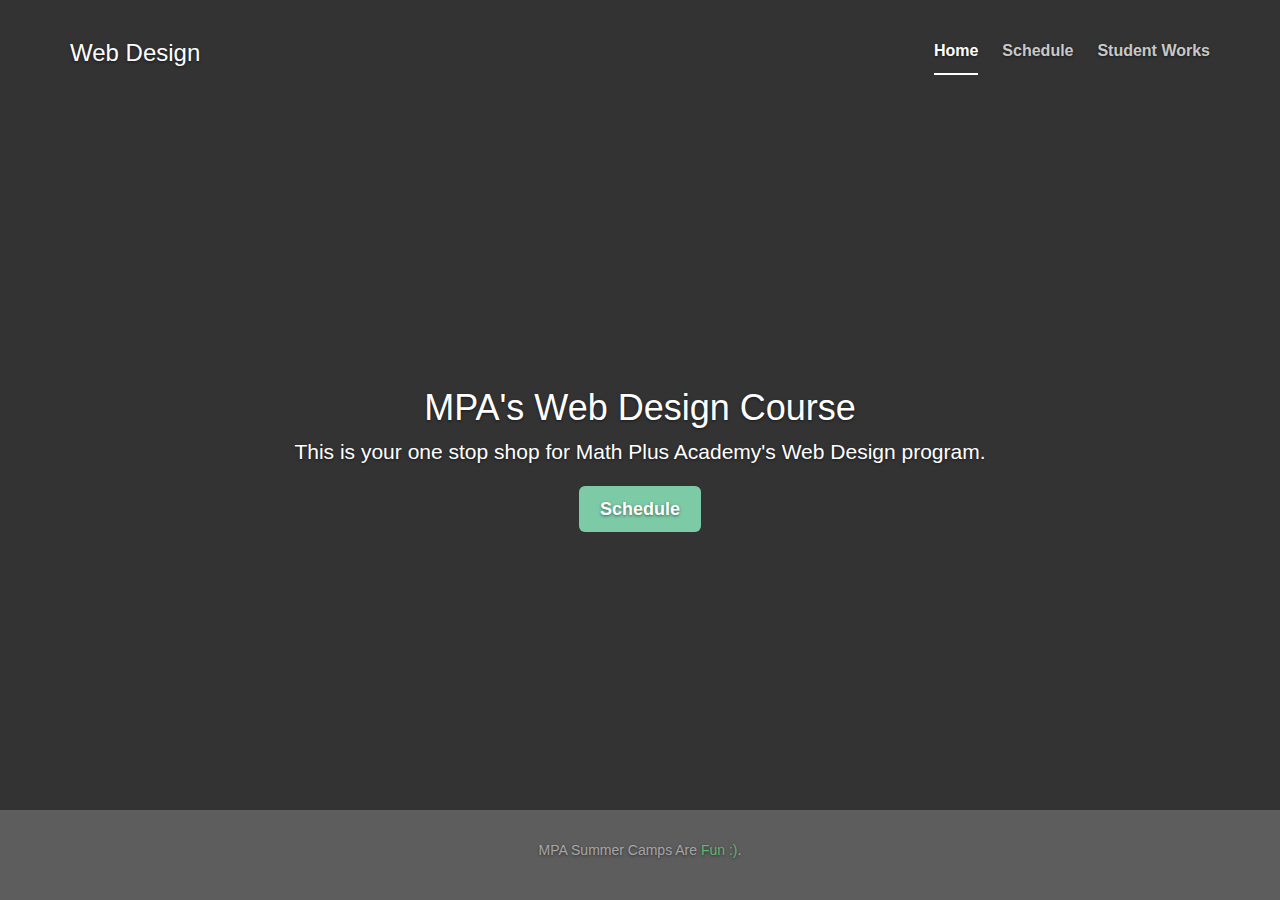
<file: index.html>
<!DOCTYPE html PUBLIC "-//W3C//DTD XHTML 1.0 Transitional//EN" "http://www.w3.org/TR/xhtml1/DTD/xhtml1-transitional.dtd">
<html xmlns="http://www.w3.org/1999/xhtml">
  <head>
    <meta http-equiv="Content-Type" content="text/html; charset=UTF-8" />
    <title>MPA's Web Design Class</title>
    <!-- Bootstrap -->
    <link href="css/bootstrap.min.css" rel="stylesheet">
    <link href="css/cover.css" rel="stylesheet">
  </head>
  <body>
    <div class="site-wrapper">
      <div class="site-wrapper-inner">
        <div class="cover-container">
          <div class="masthead">
            <div class="inner">
              <div class="container">
                <h3 class="masthead-brand">Web Design</h3>
                <nav>
                  <ul class="nav masthead-nav">
                    <li class="active"><a href="#">Home</a></li>
                    <li><a href="schedule.html">Schedule</a></li>
                    <li><a href="#">Student Works</a></li>
                  </ul>
                </nav>
              </div>
            </div>
          </div>

          <div class="inner cover">
            <h1 class="cover-heading">MPA's Web Design Course</h1>
            <p class="lead">
              This is your one stop shop for Math Plus Academy's Web Design
              program.
            </p>
            <a href="schedule.html" class="btn btn-lg btn-wavy">Schedule</a>
          </div>

          <div class="mastfoot">
            <div class="inner">
            <p>MPA Summer Camps Are <a href="http://summercamps.mathplusacademy.com">Fun :)</a>.</p>
            </div>
          </div>
        </div>
      </div>
    </div>

    <!-- jQuery (necessary for Bootstrap's JavaScript plugins) -->
    <script src="https://ajax.googleapis.com/ajax/libs/jquery/1.11.2/jquery.min.js"></script>
    <!-- Include all compiled plugins (below), or include individual files as needed -->
    <script src="js/bootstrap.min.js"></script>
  </body>
</html>
  <!-- <div class="container">
    <div class="content">
      <a href="sitemap.html"><h1>Student Directory</h1></a>
      <h1>Project Overview</h1>
      <p>This page shares links to the online tools we used in class. </p>

      <h2>Main Tools introduced:</h2>
      <p>cyberduck - files related to your website are transferred via ftp</p>
      <p>textwrangler - create html &amp; css files and create pages in a site structure. </p>
      <p>
        paletton.com - explore color options for your websites and find the hexidecimal
        equivalent of your chose colors. (ex: #990000)
      </p>
      <p>gmail.com - one email account to manage all site development info</p>
      <p>wordpress.com - best site to set up a very solid looking website/blog. </p>
      <p><strong>codeacademy.com</strong> excellent site to continue exploring coding!</p>
      <p>&nbsp;</p>

      <h1>Overview</h1>
      <p>Monday, we did research and set up the computers with some applications
        (cyberduck and text wrangler). We also confirmed email accounts so that
        each person has acess during class. I helped them start with some research on
        a subject, and collect information to share on the sites they were about to
        build.
      </p>
      <p>
        I helped them start a folder on the server that they can continue to access
        from home on the mathplus server (up to a year, I believe).
      </p>
      <p>Tuesday-Wednesday, we focused on learning the very basic way html and css work.
        We learned to create style sheets and pages using Text Wrangler, and then using cyberduck
        to transfer files
      </p>
      <p><strong><em><a href="html-css-sample/index.html">Everyone now has some variation
        of this type of basic html-css layout.</a></em></strong>
      </p>
      <p>Thursday I introduced everyone to tumblr.com and wordpress.com. They are two
        free and excellent ways to build pages online while learning how to code, but
        offer very different ways to put your content into it and organize it.
      </p>
      <p>Friday I walked everyone back through the main tools, and made sure each
        person emailed a copy of their web account setup notes. These notes will include
        user/pswd info for each element we set up. I recommend that these accounts be
        deleted if each person neglects their online information after more than one month.
      </p>
      <p>If you are in need of assistance beyond what the free tools offer, I am
        available at negotiable rates based on work at hand. Send me a message through
        gmail. Learn more about all the aspects of my creative life, go to
        <a href="http://about.me/lisa.mc"><strong>about.me/lisa.mc</strong></a>
      </p>
      <p>&nbsp;</p>
      <p>
        Very Ideal Design is passionate about helping you build the resources you need
        to maintain a healthy  image
      </p>

      <p>
        <a href="http://www.veryidealdesign.com" target="_blank">
        <img src="images/logo-vi.png" width="960" height="90" alt="vi-logo" />
        </a>
      </p>
      &nbsp;<hr>
      <h1> Reference:</h1>
      <h2>comment tags:</h2>
       <p>... to hide a snippet of code in html pages: <strong>&lt;!-- </strong>
         <em>your content</em> <strong>--&gt;</strong>
       </p>
       <p>... to hide a snippet of code in css files: <strong>/*</strong><em>your content</em>
         <strong>*/</strong>
       </p>
       <p>&nbsp;</p>
       <h3>1-column html notes from the developer</h3>
       <h5>To learn more about the techniques used in these CSS Layouts, read this
         article at Adobe's Developer Center -
         <a href="http://www.adobe.com/go/adc_css_layouts">http://www.adobe.com/go/adc_css_layouts</a>.
       </h5>
       <h5>Layout info: As a one-column layout, the <em>.content</em> is not floated.
         If you add a <em>.footer</em> within the <em>.container</em>, it will simply
         follow the <em>.content div.</em>
        </h5>
        <h5>&nbsp;</h5>
        <p>&nbsp;</p>
      </div>end .content
    </div>end .container -->
</file>
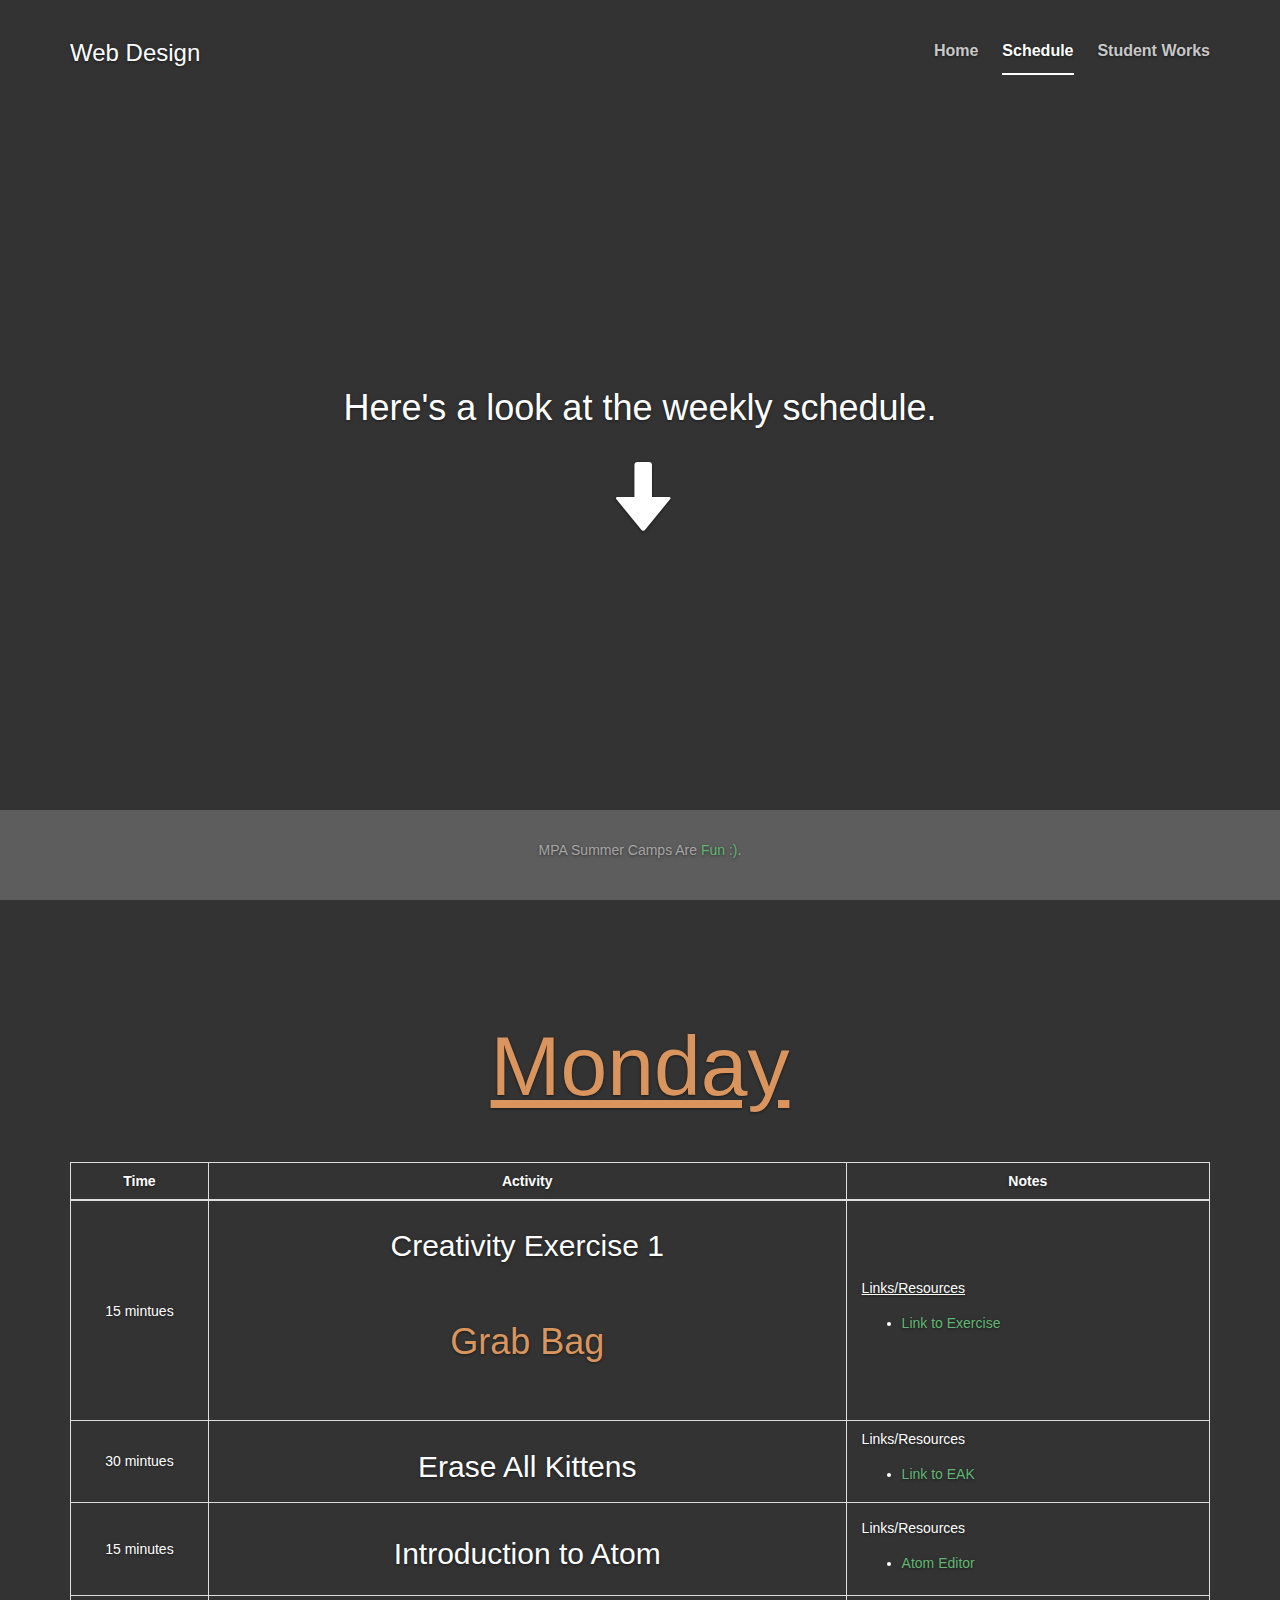
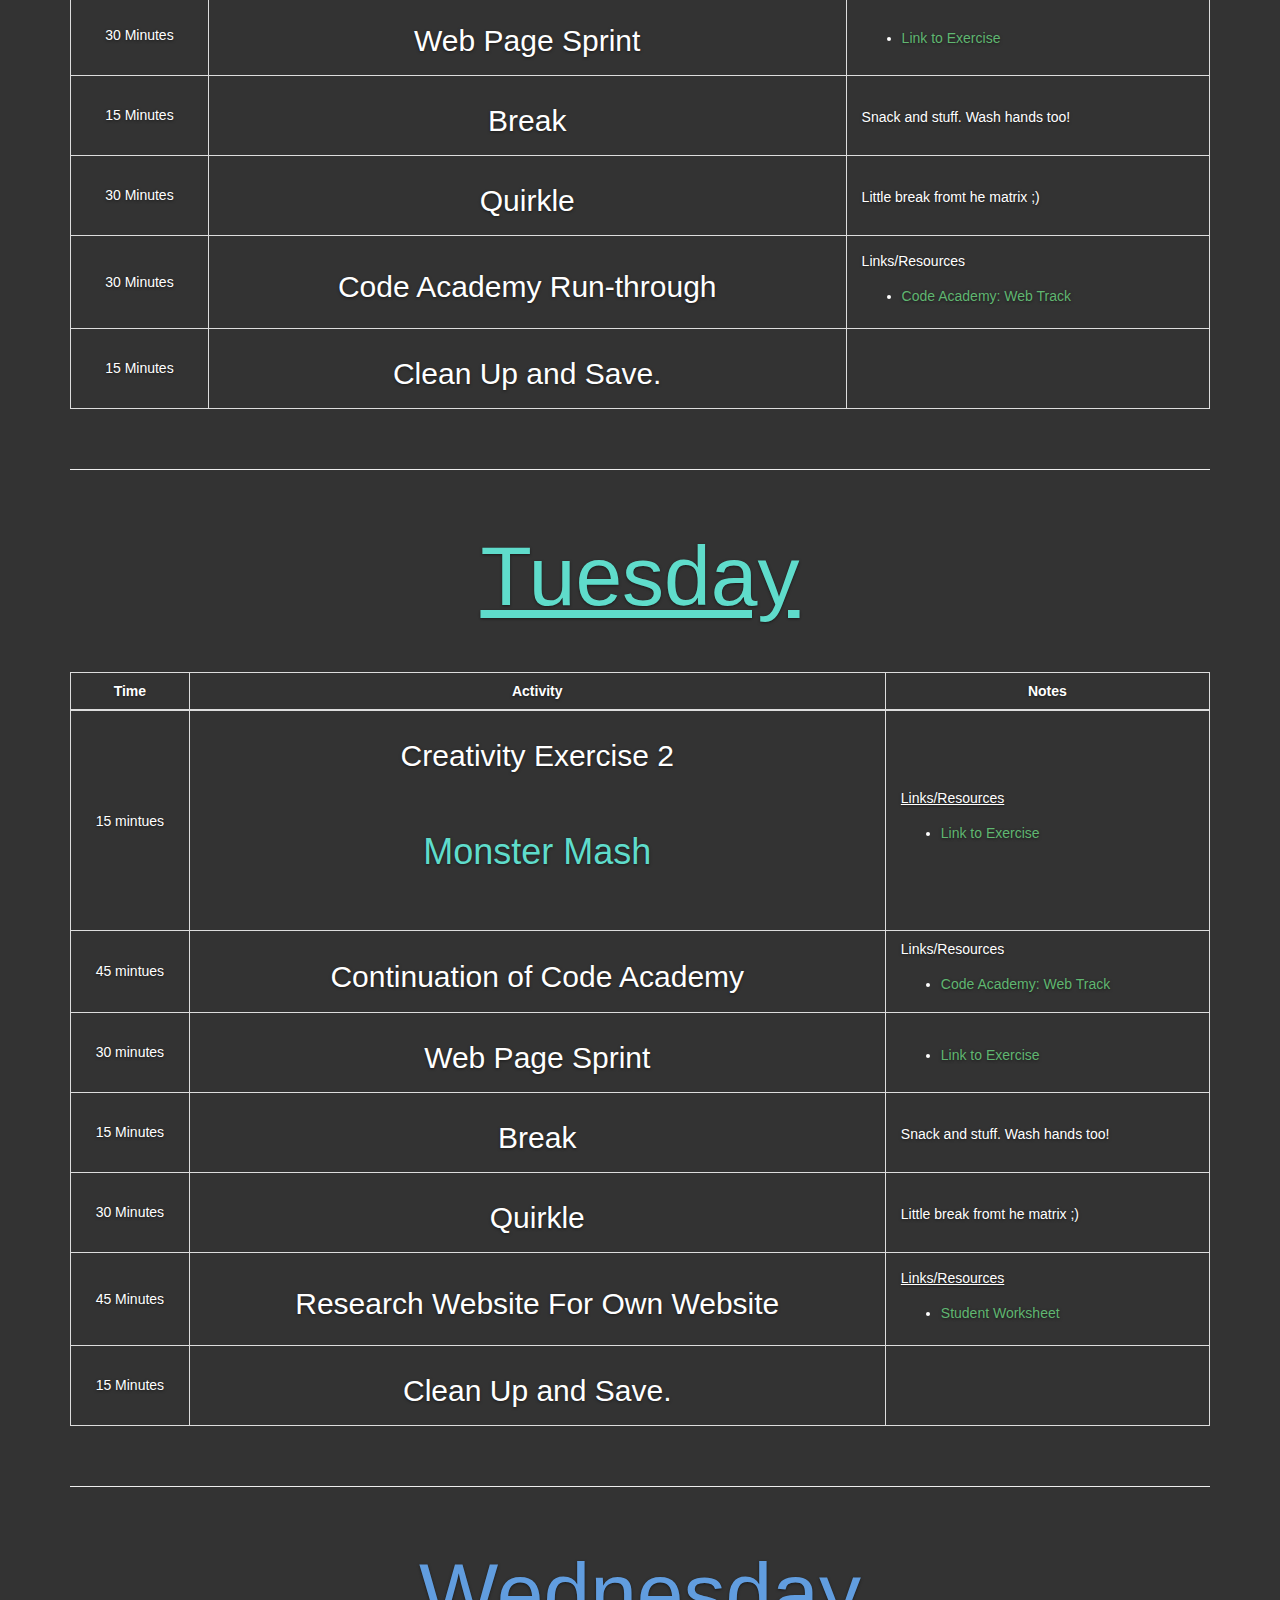
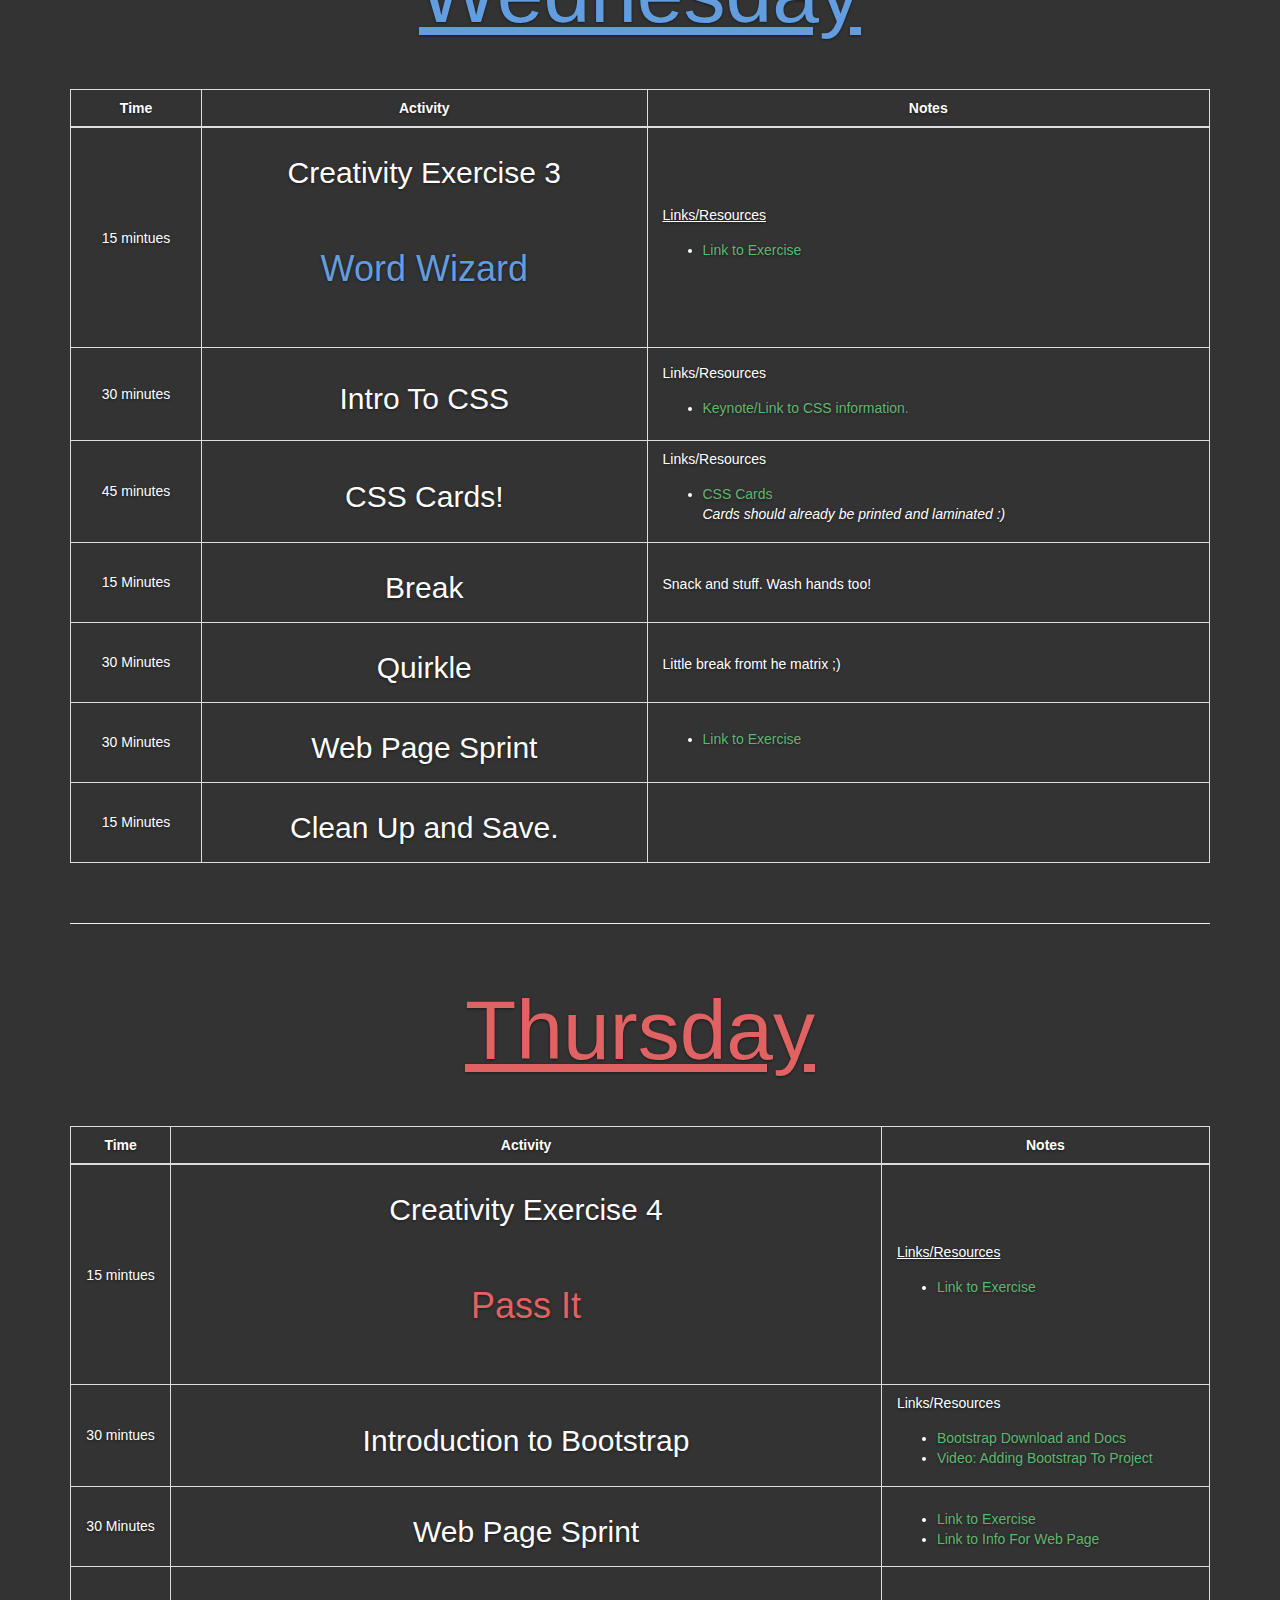
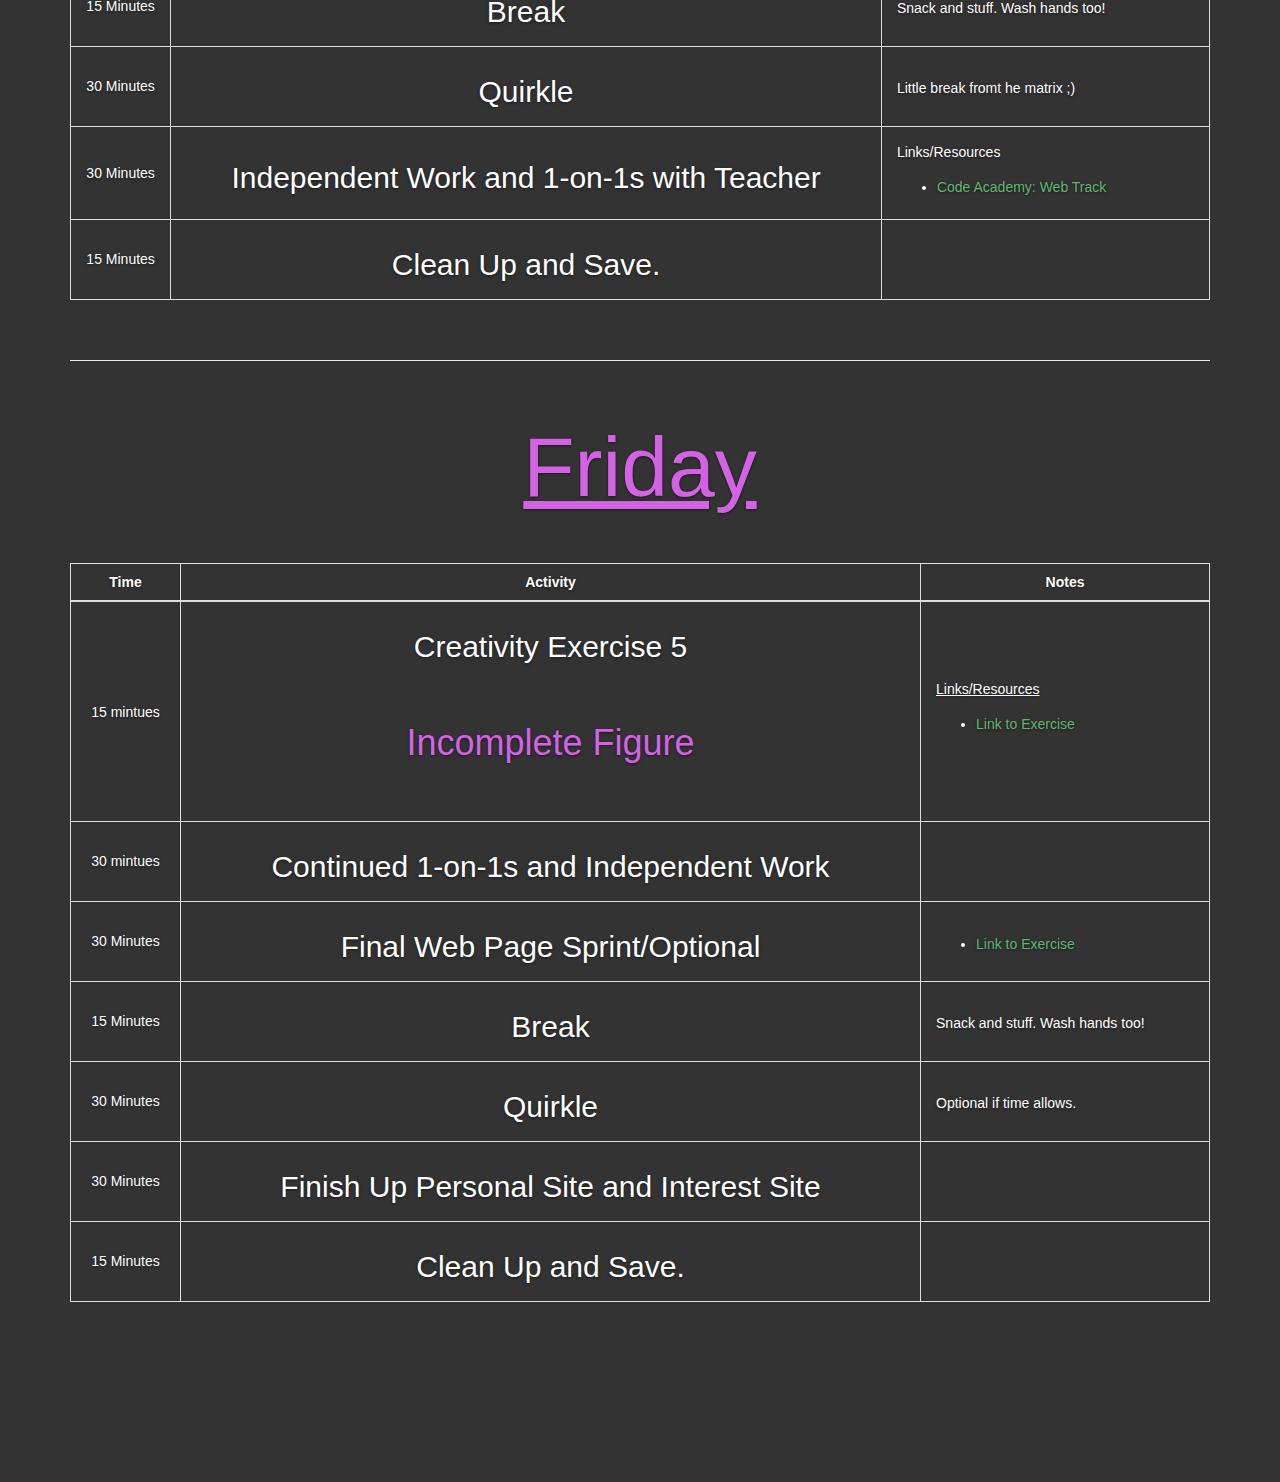
<file: schedule.html>
<!DOCTYPE html PUBLIC "-//W3C//DTD XHTML 1.0 Transitional//EN" "http://www.w3.org/TR/xhtml1/DTD/xhtml1-transitional.dtd">
<html xmlns="http://www.w3.org/1999/xhtml">
  <head>
    <meta http-equiv="Content-Type" content="text/html; charset=UTF-8" />
    <title>MPA's Web Design Class</title>
    <!-- Bootstrap -->
    <link href="css/bootstrap.min.css" rel="stylesheet">
    <link href="css/cover.css" rel="stylesheet">
  </head>
  <body>
    <div class="site-wrapper">
      <div class="site-wrapper-inner">
        <div class="cover-container">
          <div class="masthead">
            <div class="inner">
              <div class="container">
                <h3 class="masthead-brand">Web Design</h3>
                <nav>
                  <ul class="nav masthead-nav">
                    <li><a href="index.html">Home</a></li>
                    <li class="active"><a href="schedule.html">Schedule</a></li>
                    <li><a href="#">Student Works</a></li>
                  </ul>
                </nav>
              </div>
            </div>
          </div>

          <div class="inner cover">
            <h1 class="cover-heading">Here's a look at the weekly schedule.</h1>
            <i style='margin-top:25px;font-size:5em;' class='glyphicon glyphicon-arrow-down'></i>
          </div>
        </div>
      </div>
    </div>

    <div class="schedule">
      <div class="container">
        <h1 class="monday schedule-header text-center"><u>Monday</u></h1>

        <table class="schedule-table table table-bordered">
          <thead>
            <tr>
              <th style="text-align:center;">Time</th>
              <th style="text-align:center;">Activity</th>
              <th style="text-align:center;">Notes</th>
            </tr>
          </thead>
          <tbody>
            <tr>
              <td style='text-align:center;vertical-align:middle;'>15 mintues</td>
              <td style='text-align:center;vertical-align:middle;'>
                <h2>Creativity Exercise 1</h2>
                <h1 class='monday'>Grab Bag</h1>
              </td>
              <td style='padding-left:15px;vertical-align:middle;'>
                <div style='margin-bottom:15px;'><u>Links/Resources</u></div>
                <ul>
                  <li><a href="https://s3.amazonaws.com/mpawebdesign/creativity+exercises/Creativity+Exercise+1.pdf" target="_blank">Link to Exercise</a></li>
                </ul>
              </td>
            </tr>
            <tr>
              <td style='text-align:center;vertical-align:middle;'>30 mintues</td>
              <td style='text-align:center;vertical-align:middle;'><h2>Erase All Kittens</h2></td>
              <td style='padding-left:15px;vertical-align:middle;'>
                <div style='margin-bottom:15px;'<u>Links/Resources</u></div>
                <ul>
                  <li><a href="https://eraseallkittens.com" target="_blank">Link to EAK</a></li>
                </ul>
              </td>
            </tr>
            <tr>
              <td style='text-align:center;vertical-align:middle;'>15 minutes</td>
              <td style='text-align:center;vertical-align:middle;'><h2>Introduction to Atom</h2></td>
              <td style='padding:15px 0 12px 15px;vertical-align:middle;'>
                <div style='margin-bottom:15px;'<u>Links/Resources</u></div>
                <ul>
                  <li><a href="http://www.atom.io" target="_blank">Atom Editor</a></li>
                </ul>
              </td>
            </tr>
            <tr>
              <td style='text-align:center;vertical-align:middle;'>30 Minutes</td>
              <td style='text-align:center;vertical-align:middle;'><h2>Web Page Sprint</h2></td>
              <td style='padding:15px 0 0 15px;vertical-align:middle;'>
              <ul>
                <li><a href="websprints/websprint1.html" target="_blank">Link to Exercise</a></li>
              </ul>
            </td>
            </tr>
            <tr>
              <td style='text-align:center;vertical-align:middle;'>15 Minutes</td>
              <td style='text-align:center;vertical-align:middle;'><h2>Break</h2></td>
              <td style='padding:15px 0 12px 15px;vertical-align:middle;'>Snack and stuff. Wash hands too!</td>
            </tr>
            <tr>
              <td style='text-align:center;vertical-align:middle;'>30 Minutes</td>
              <td style='text-align:center;vertical-align:middle;'><h2>Quirkle</h2></td>
              <td style='padding:15px 0 12px 15px;vertical-align:middle;'>Little break fromt he matrix ;)</td>
            </tr>
            <tr>
              <td style='text-align:center;vertical-align:middle;'>30 Minutes</td>
              <td style='text-align:center;vertical-align:middle;'><h2>Code Academy Run-through</h2></td>
              <td style='padding:15px 0 12px 15px;vertical-align:middle;'>
                <div style='margin-bottom:15px;'<u>Links/Resources</u></div>
                <ul>
                  <li><a href="http://www.codecademy.com/en/tracks/web" target="_blank">Code Academy: Web Track</a></li>
                </ul>
              </td>
            </tr>
            <tr>
              <td style='text-align:center;vertical-align:middle;'>15 Minutes</td>
              <td style='text-align:center;vertical-align:middle;'><h2>Clean Up and Save.</h2></td>
              <td style='padding:15px 0 12px 15px;vertical-align:middle;'></td>
            </tr>
          </tbody>
        </table>
        <hr style='margin-top:60px;'>

        <!-- End of Monday Schedule -->

        <h1 class="tuesday schedule-header text-center"><u>Tuesday</u></h1>

        <table class="schedule-table table table-bordered">
          <thead>
            <tr>
              <th style="text-align:center;">Time</th>
              <th style="text-align:center;">Activity</th>
              <th style="text-align:center;">Notes</th>
            </tr>
          </thead>
          <tbody>
            <tr>
              <td style='text-align:center;vertical-align:middle;'>15 mintues</td>
              <td style='text-align:center;vertical-align:middle;'>
                <h2>Creativity Exercise 2</h2>
                <h1 class='tuesday'>Monster Mash</h1>
              </td>
              <td style='padding-left:15px;vertical-align:middle;'>
                <div style='margin-bottom:15px;'><u>Links/Resources</u></div>
                <ul>
                  <li><a href="https://s3.amazonaws.com/mpawebdesign/creativity+exercises/Creativity+Exercise+2.pdf" target="_blank">Link to Exercise</a></li>
                </ul>
              </td>
            </tr>
            <tr>
              <td style='text-align:center;vertical-align:middle;'>45 mintues</td>
              <td style='text-align:center;vertical-align:middle;'><h2>Continuation of Code Academy</h2></td>
              <td style='padding-left:15px;vertical-align:middle;'>
                <div style='margin-bottom:15px;'<u>Links/Resources</u></div>
                <ul>
                  <li><a href="www.codecademy.com/en/tracks/web" target="_blank">Code Academy: Web Track</a></li>
                </ul>
              </td>
            </tr>
            <tr>
              <td style='text-align:center;vertical-align:middle;'>30 minutes</td>
              <td style='text-align:center;vertical-align:middle;'><h2>Web Page Sprint</h2></td>
              <td style='padding:15px 0 0 15px;vertical-align:middle;'>
                <ul>
                  <li><a href="websprints/websprint2.html" target="_blank">Link to Exercise</a></li>
                </ul>
              </td>
            </tr>
            <tr>
              <td style='text-align:center;vertical-align:middle;'>15 Minutes</td>
              <td style='text-align:center;vertical-align:middle;'><h2>Break</h2></td>
              <td style='padding:15px 0 12px 15px;vertical-align:middle;'>Snack and stuff. Wash hands too!</td>
            </tr>
            <tr>
              <td style='text-align:center;vertical-align:middle;'>30 Minutes</td>
              <td style='text-align:center;vertical-align:middle;'><h2>Quirkle</h2></td>
              <td style='padding:15px 0 12px 15px;vertical-align:middle;'>Little break fromt he matrix ;)</td>
            </tr>
            <tr>
              <td style='text-align:center;vertical-align:middle;'>45 Minutes</td>
              <td style='text-align:center;vertical-align:middle;'><h2>Research Website For Own Website</h2></td>
              <td style='padding:15px 0 12px 15px;vertical-align:middle;'>
                <div style='margin-bottom:15px;'>
                    <u>Links/Resources</u>
                  </div>
                <ul>
                  <li><a href="#">Student Worksheet</a></li>
                </ul>
              </td>
            </tr>
            <tr>
              <td style='text-align:center;vertical-align:middle;'>15 Minutes</td>
              <td style='text-align:center;vertical-align:middle;'><h2>Clean Up and Save.</h2></td>
              <td style='padding:15px 0 12px 15px;vertical-align:middle;'></td>
            </tr>
          </tbody>
        </table>
        <hr style='margin-top:60px;'>

        <!-- End of Tuesday Schedule -->

        <h1 class="wednesday schedule-header text-center"><u>Wednesday</u></h1>

        <table class="schedule-table table table-bordered">
          <thead>
            <tr>
              <th style="text-align:center;">Time</th>
              <th style="text-align:center;">Activity</th>
              <th style="text-align:center;">Notes</th>
            </tr>
          </thead>
          <tbody>
            <tr>
              <td style='text-align:center;vertical-align:middle;'>15 mintues</td>
              <td style='text-align:center;vertical-align:middle;'>
                <h2>Creativity Exercise 3</h2>
                <h1 class='wednesday'>Word Wizard</h1>
              </td>
              <td style='padding-left:15px;vertical-align:middle;'>
                <div style='margin-bottom:15px;'><u>Links/Resources</u></div>
                <ul>
                  <li><a href="https://s3.amazonaws.com/mpawebdesign/creativity+exercises/Creativity+Exercise+3.pdf">Link to Exercise</a></li>
                </ul>
              </td>
            </tr>
            <tr>
              <td style='text-align:center;vertical-align:middle;'>30 minutes</td>
              <td style='text-align:center;vertical-align:middle;'><h2>Intro To CSS</h2></td>
              <td style='padding:15px 0 12px 15px;vertical-align:middle;'>
                <div style='margin-bottom:15px;'<u>Links/Resources</u></div>
                <ul>
                  <li><a href="#" target="_blank">Keynote/Link to CSS information.</a></li>
                </ul>
              </td>
            </tr>
            <tr>
              <td style='text-align:center;vertical-align:middle;'>45 minutes</td>
              <td style='text-align:center;vertical-align:middle;'><h2>CSS Cards!</h2></td>
              <td style='padding-left:15px;vertical-align:middle;'>
                <div style='margin-bottom:15px;'<u>Links/Resources</u></div>
                <ul>
                  <li>
                    <a href="https://mousemeredith.makes.org/thimble/MTQwOTAyNDAwMA==/css-story-card-game-activity" target="_blank">CSS Cards</a> <br>
                    <em>Cards should already be printed and laminated :)</em>
                  </li>
                </ul>
              </td>
            </tr>
            <tr>
              <td style='text-align:center;vertical-align:middle;'>15 Minutes</td>
              <td style='text-align:center;vertical-align:middle;'><h2>Break</h2></td>
              <td style='padding:15px 0 12px 15px;vertical-align:middle;'>Snack and stuff. Wash hands too!</td>
            </tr>
            <tr>
              <td style='text-align:center;vertical-align:middle;'>30 Minutes</td>
              <td style='text-align:center;vertical-align:middle;'><h2>Quirkle</h2></td>
              <td style='padding:15px 0 12px 15px;vertical-align:middle;'>Little break fromt he matrix ;)</td>
            </tr>
            <tr>
              <td style='text-align:center;vertical-align:middle;'>30 Minutes</td>
              <td style='text-align:center;vertical-align:middle;'><h2>Web Page Sprint</h2></td>
              <td style='padding:15px 0 12px 15px;vertical-align:middle;'>
                <ul>
                  <li><a href="websprints/websprint3.html" target="_blank">Link to Exercise</a></li>
                </ul>
              </td>
            </tr>
            <tr>
              <td style='text-align:center;vertical-align:middle;'>15 Minutes</td>
              <td style='text-align:center;vertical-align:middle;'><h2>Clean Up and Save.</h2></td>
              <td style='padding:15px 0 12px 15px;vertical-align:middle;'></td>
            </tr>
          </tbody>
        </table>
        <hr style='margin-top:60px;'>

        <!-- End of Wednesday Schedule -->

        <h1 class="thursday schedule-header text-center"><u>Thursday</u></h1>

        <table class="schedule-table table table-bordered">
          <thead>
            <tr>
              <th style="text-align:center;">Time</th>
              <th style="text-align:center;">Activity</th>
              <th style="text-align:center;">Notes</th>
            </tr>
          </thead>
          <tbody>
            <tr>
              <td style='text-align:center;vertical-align:middle;'>15 mintues</td>
              <td style='text-align:center;vertical-align:middle;'>
                <h2>Creativity Exercise 4</h2>
                <h1 class='thursday'>Pass It</h1>
              </td>
              <td style='padding-left:15px;vertical-align:middle;'>
                <div style='margin-bottom:15px;'><u>Links/Resources</u></div>
                <ul>
                  <li><a href="https://s3.amazonaws.com/mpawebdesign/creativity+exercises/Creativity+Exercise+4.pdf" target="_blank">Link to Exercise</a></li>
                </ul>
              </td>
            </tr>
            <tr>
              <td style='text-align:center;vertical-align:middle;'>30 mintues</td>
              <td style='text-align:center;vertical-align:middle;'>
                <h2>Introduction to Bootstrap</h2>
              </td>
              <td style='padding-left:15px;vertical-align:middle;'>
                <div style='margin-bottom:15px;'<u>Links/Resources</u></div>
                <ul>
                  <li><a href="http://www.getbootstrap.com" target="_blank">Bootstrap Download and Docs</a></li>
                  <li>
                    <a href="https://s3.amazonaws.com/mpawebdesign/videos/bootstrap_instructions.mov" target="_blank">
                      Video: Adding Bootstrap To Project
                    </a>
                  </li>
                </ul>
              </td>
            </tr>
            <tr>
              <td style='text-align:center;vertical-align:middle;'>30 Minutes</td>
              <td style='text-align:center;vertical-align:middle;'><h2>Web Page Sprint</h2></td>
              <td style='padding:15px 0 0 15px;vertical-align:middle;'>
                <ul>
                  <li><a href="websprints/websprint4.html" target="_blank">Link to Exercise</a></li>
                  <li><a href="http://nssdc.gsfc.nasa.gov/planetary/factsheet/" target="_blank">Link to Info For Web Page</a></li>
                </ul>
              </td>
            </tr>
            <tr>
              <td style='text-align:center;vertical-align:middle;'>15 Minutes</td>
              <td style='text-align:center;vertical-align:middle;'><h2>Break</h2></td>
              <td style='padding:15px 0 12px 15px;vertical-align:middle;'>Snack and stuff. Wash hands too!</td>
            </tr>
            <tr>
              <td style='text-align:center;vertical-align:middle;'>30 Minutes</td>
              <td style='text-align:center;vertical-align:middle;'><h2>Quirkle</h2></td>
              <td style='padding:15px 0 12px 15px;vertical-align:middle;'>Little break fromt he matrix ;)</td>
            </tr>
            <tr>
              <td style='text-align:center;vertical-align:middle;'>30 Minutes</td>
              <td style='text-align:center;vertical-align:middle;'><h2>Independent Work and 1-on-1s with Teacher</h2></td>
              <td style='padding:15px 0 12px 15px;vertical-align:middle;'>
                <div style='margin-bottom:15px;'<u>Links/Resources</u></div>
                <ul>
                  <li><a href="http://www.codecademy.com/en/tracks/web" target="_blank">Code Academy: Web Track</a></li>
                </ul>
              </td>
            </tr>
            <tr>
              <td style='text-align:center;vertical-align:middle;'>15 Minutes</td>
              <td style='text-align:center;vertical-align:middle;'><h2>Clean Up and Save.</h2></td>
              <td style='padding:15px 0 12px 15px;vertical-align:middle;'></td>
            </tr>
          </tbody>
        </table>
        <hr style='margin-top:60px;'>
        <!-- End of Thrusday Schedule -->

        <h1 class="friday schedule-header text-center"><u>Friday</u></h1>

        <table class="schedule-table table table-bordered">
          <thead>
            <tr>
              <th style="text-align:center;">Time</th>
              <th style="text-align:center;">Activity</th>
              <th style="text-align:center;">Notes</th>
            </tr>
          </thead>
          <tbody>
            <tr>
              <td style='text-align:center;vertical-align:middle;'>15 mintues</td>
              <td style='text-align:center;vertical-align:middle;'>
                <h2>Creativity Exercise 5</h2>
                <h1 class='friday'>Incomplete Figure</h1>
              </td>
              <td style='padding-left:15px;vertical-align:middle;'>
                <div style='margin-bottom:15px;'><u>Links/Resources</u></div>
                <ul>
                  <li><a href="https://s3.amazonaws.com/mpawebdesign/creativity+exercises/Creativity+Exercise+5.pdf" target="_blank">Link to Exercise</a></li>
                </ul>
              </td>
            </tr>
            <tr>
              <td style='text-align:center;vertical-align:middle;'>30 mintues</td>
              <td style='text-align:center;vertical-align:middle;'><h2>Continued 1-on-1s and Independent Work</h2></td>
              <td style='padding-left:15px;vertical-align:middle;'></td>
            </tr>
            <tr>
              <td style='text-align:center;vertical-align:middle;'>30 Minutes</td>
              <td style='text-align:center;vertical-align:middle;'><h2>Final Web Page Sprint/Optional</h2></td>
              <td style='padding:15px 0 0 15px;vertical-align:middle;'>
                <ul>
                  <li><a href="websprints/websprint5.html" target="_blank">Link to Exercise</a></li>
                </ul>
              </td>
            </tr>
            <tr>
              <td style='text-align:center;vertical-align:middle;'>15 Minutes</td>
              <td style='text-align:center;vertical-align:middle;'><h2>Break</h2></td>
              <td style='padding:15px 0 12px 15px;vertical-align:middle;'>Snack and stuff. Wash hands too!</td>
            </tr>
            <tr>
              <td style='text-align:center;vertical-align:middle;'>30 Minutes</td>
              <td style='text-align:center;vertical-align:middle;'><h2>Quirkle</h2></td>
              <td style='padding:15px 0 12px 15px;vertical-align:middle;'>Optional if time allows.</td>
            </tr>
            <tr>
              <td style='text-align:center;vertical-align:middle;'>30 Minutes</td>
              <td style='text-align:center;vertical-align:middle;'><h2>Finish Up Personal Site and Interest Site</h2></td>
              <td style='padding:15px 0 12px 15px;vertical-align:middle;'>
            </tr>
            <tr>
              <td style='text-align:center;vertical-align:middle;'>15 Minutes</td>
              <td style='text-align:center;vertical-align:middle;'><h2>Clean Up and Save.</h2></td>
              <td style='padding:15px 0 12px 15px;vertical-align:middle;'></td>
            </tr>
          </tbody>
        </table>

        <!-- End of Friday Schedule -->

      </div>
    </div>

    <div class="mastfoot">
      <div class="inner">
        <p>MPA Summer Camps Are <a href="http://summercamps.mathplusacademy.com">Fun :)</a>.</p>
      </div>
    </div>

    <!-- jQuery (necessary for Bootstrap's JavaScript plugins) -->
    <script src="https://ajax.googleapis.com/ajax/libs/jquery/1.11.2/jquery.min.js"></script>
    <!-- Include all compiled plugins (below), or include individual files as needed -->
    <script src="js/bootstrap.min.js"></script>
  </body>
</html>
</file>
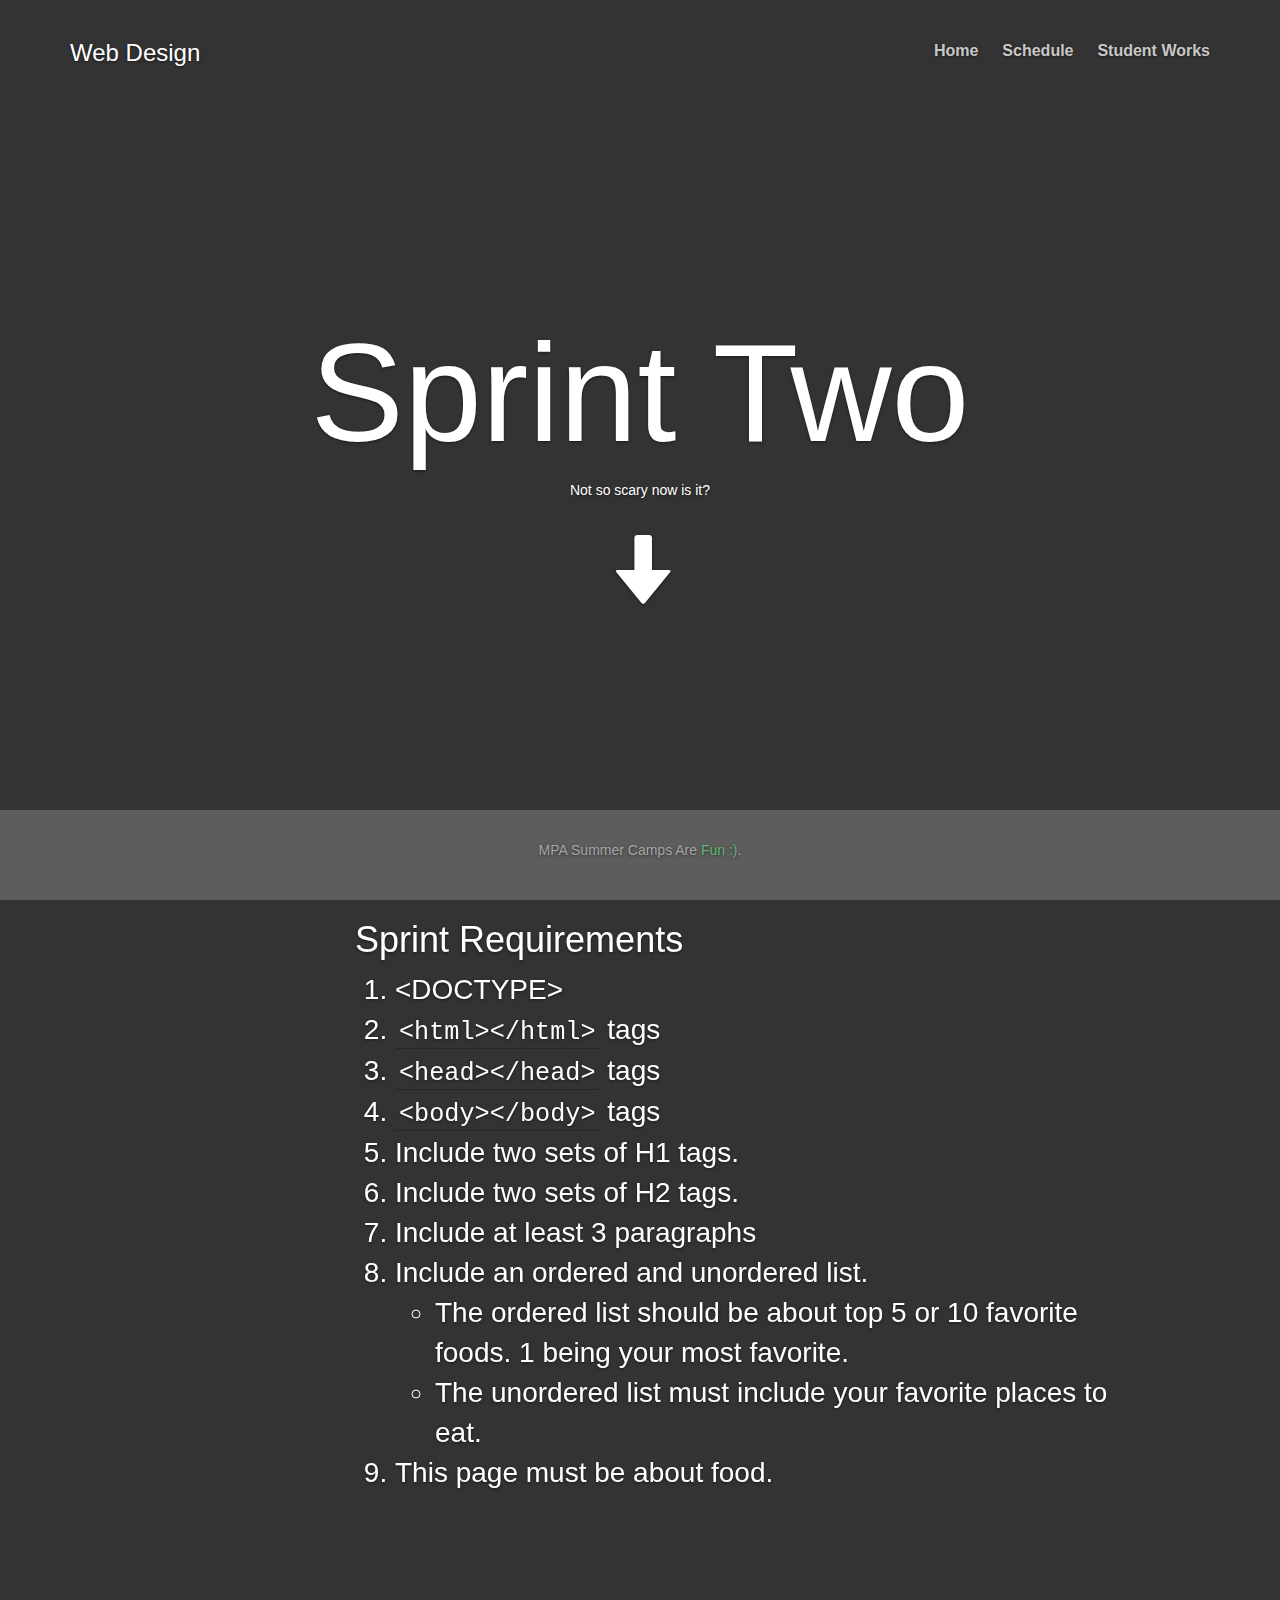
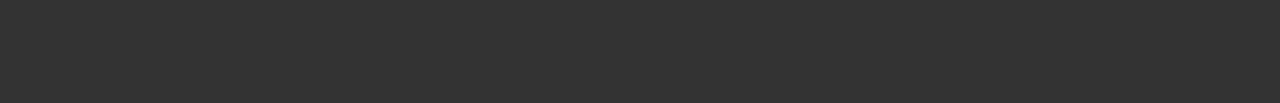
<file: websprints/websprint2.html>
<!DOCTYPE html PUBLIC "-//W3C//DTD XHTML 1.0 Transitional//EN" "http://www.w3.org/TR/xhtml1/DTD/xhtml1-transitional.dtd">
<html xmlns="http://www.w3.org/1999/xhtml">
  <head>
    <meta http-equiv="Content-Type" content="text/html; charset=UTF-8" />
    <title>MPA's Web Design Class</title>
    <!-- Bootstrap -->
    <link href="../css/bootstrap.min.css" rel="stylesheet">
    <link href="../css/cover.css" rel="stylesheet">
  </head>
  <body>
    <div class="site-wrapper">
      <div class="site-wrapper-inner">
        <div class="cover-container">
          <div class="masthead">
            <div class="inner">
              <div class="container">
                <h3 class="masthead-brand">Web Design</h3>
                <nav>
                  <ul class="nav masthead-nav">
                    <li><a href="../index.html">Home</a></li>
                    <li><a href="../schedule.html">Schedule</a></li>
                    <li><a href="#">Student Works</a></li>
                  </ul>
                </nav>
              </div>
            </div>
          </div>

          <div class="inner cover">
            <h1 class='text-center sprint-header'>Sprint Two</h1>
            <p>Not so scary now is it?</p>
            <i style='margin-top:25px;font-size:5em;' class='glyphicon glyphicon-arrow-down'></i>
          </div>
        </div>
      </div>
    </div>

    <div class='container' style='padding:0 0 200px 0;'>
      <div class='row'>
        <div class='sprint-requirements col-lg-8 col-md-8 col-sm-8 col-xs-8 col-lg-offset-3 col-md-offset-3 col-sm-offset-2 col-xs-offset-2'>
          <h1>Sprint Requirements</h1>
          <ol>
            <li>&lt;DOCTYPE&gt;</li>
            <li><kbd>&lt;html&gt;&lt;/html&gt;</kbd> tags</li>
            <li><kbd>&lt;head&gt;&lt;/head&gt;</kbd> tags</li>
            <li><kbd>&lt;body&gt;&lt;/body&gt;</kbd> tags</li>
            <li>Include two sets of H1 tags.</li>
            <li>Include two sets of H2 tags.</li>
            <li>Include at least 3 paragraphs</li>
            <li>
              Include an ordered and unordered list.
              <ul>
                <li>The ordered list should be about top 5 or 10 favorite foods. 1 being your most favorite.</li>
                <li>The unordered list must include your favorite places to eat.</li>
              </ul>
            </li>
            <li>This page must be about food.</li>
          </ol>
        </div>
      </div>
    </div>

    <div class="mastfoot">
      <div class="inner">
        <p>MPA Summer Camps Are <a href="http://summercamps.mathplusacademy.com">Fun :)</a>.</p>
      </div>
    </div>

    <!-- jQuery (necessary for Bootstrap's JavaScript plugins) -->
    <script src="https://ajax.googleapis.com/ajax/libs/jquery/1.11.2/jquery.min.js"></script>
    <!-- Include all compiled plugins (below), or include individual files as needed -->
    <script src="../js/bootstrap.min.js"></script>
  </body>
</html>
</file>
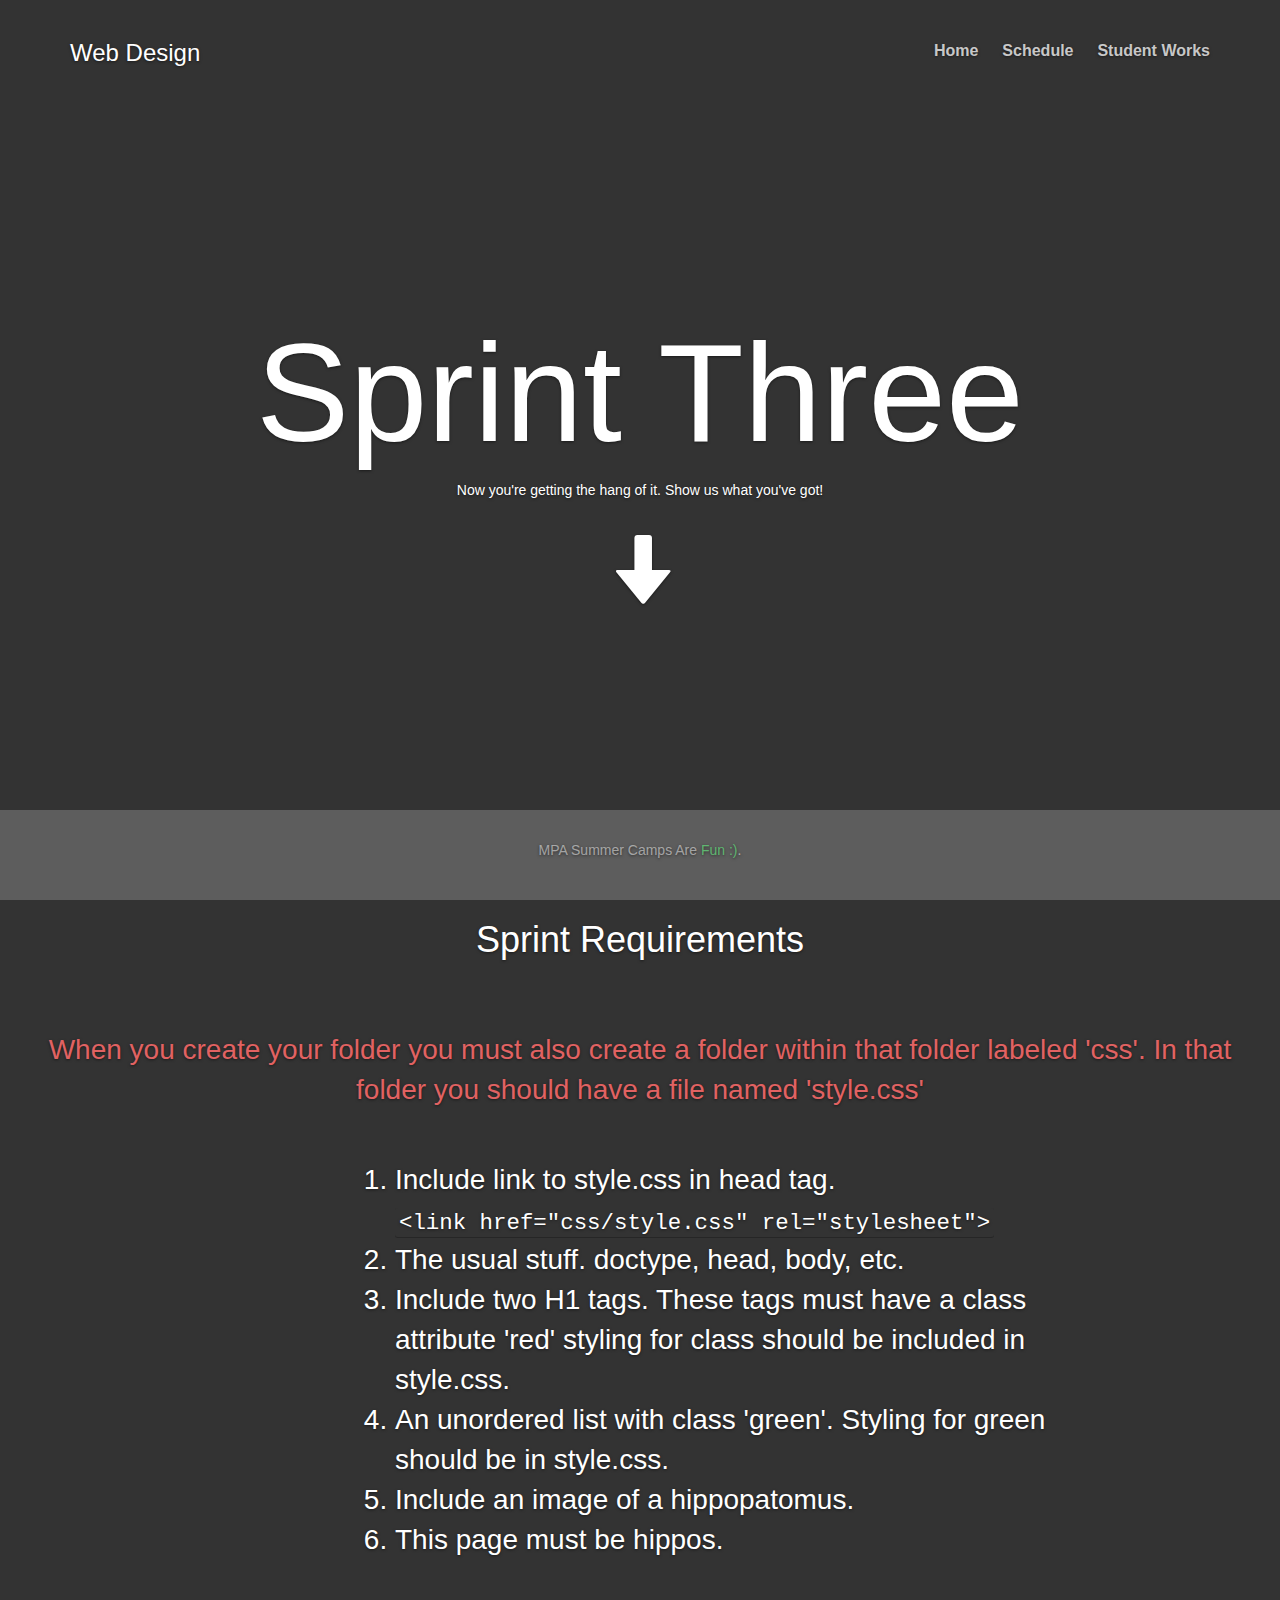
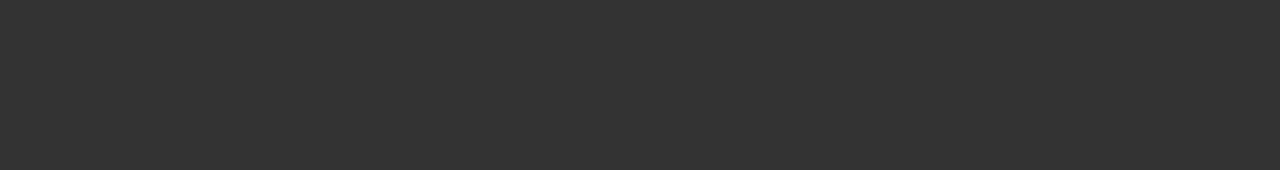
<file: websprints/websprint3.html>
<!DOCTYPE html PUBLIC "-//W3C//DTD XHTML 1.0 Transitional//EN" "http://www.w3.org/TR/xhtml1/DTD/xhtml1-transitional.dtd">
<html xmlns="http://www.w3.org/1999/xhtml">
  <head>
    <meta http-equiv="Content-Type" content="text/html; charset=UTF-8" />
    <title>MPA's Web Design Class</title>
    <!-- Bootstrap -->
    <link href="../css/bootstrap.min.css" rel="stylesheet">
    <link href="../css/cover.css" rel="stylesheet">
  </head>
  <body>
    <div class="site-wrapper">
      <div class="site-wrapper-inner">
        <div class="cover-container">
          <div class="masthead">
            <div class="inner">
              <div class="container">
                <h3 class="masthead-brand">Web Design</h3>
                <nav>
                  <ul class="nav masthead-nav">
                    <li><a href="../index.html">Home</a></li>
                    <li><a href="../schedule.html">Schedule</a></li>
                    <li><a href="#">Student Works</a></li>
                  </ul>
                </nav>
              </div>
            </div>
          </div>

          <div class="inner cover">
            <h1 class='text-center sprint-header'>Sprint Three</h1>
            <p>Now you're getting the hang of it. Show us what you've got!</p>
            <i style='margin-top:25px;font-size:5em;' class='glyphicon glyphicon-arrow-down'></i>
          </div>
        </div>
      </div>
    </div>

    <div class='container sprint-requirements' style='padding:0 0 200px 0;'>
      <div class='row'>
        <div class='text-center'>
          <h1>Sprint Requirements</h1>
        </div>
      </div>
      <div class='row'>
        <p class='text-center thursday'>
          When you create your folder you must also create a folder within that
          folder labeled 'css'. In that folder you should have a file named 'style.css'
        </p>
      </div>
      <div class='row'>
        <div class='col-lg-8 col-md-8 col-sm-8 col-xs-8 col-lg-offset-3 col-md-offset-3 col-sm-offset-2 col-xs-offset-2'>
          <ol>
            <li>
              Include link to style.css in head tag.<br>
              <kbd style='font-size:.8em;'>
                &lt;link href="css/style.css" rel="stylesheet"&gt;
              </kbd>
            </li>
            <li>The usual stuff. doctype, head, body, etc.</li>
            <li>
              Include two H1 tags. These tags must have a class attribute 'red'
              styling for class should be included in style.css.
            </li>
            <li>
              An unordered list with class 'green'. Styling for green should be in
              style.css.
            </li>
            <li>Include an image of a hippopatomus.</li>
            <li>This page must be hippos.</li>
          </ol>
        </div>
      </div>
    </div>

    <div class="mastfoot">
      <div class="inner">
        <p>MPA Summer Camps Are <a href="http://summercamps.mathplusacademy.com">Fun :)</a>.</p>
      </div>
    </div>

    <!-- jQuery (necessary for Bootstrap's JavaScript plugins) -->
    <script src="https://ajax.googleapis.com/ajax/libs/jquery/1.11.2/jquery.min.js"></script>
    <!-- Include all compiled plugins (below), or include individual files as needed -->
    <script src="../js/bootstrap.min.js"></script>
  </body>
</html>
</file>
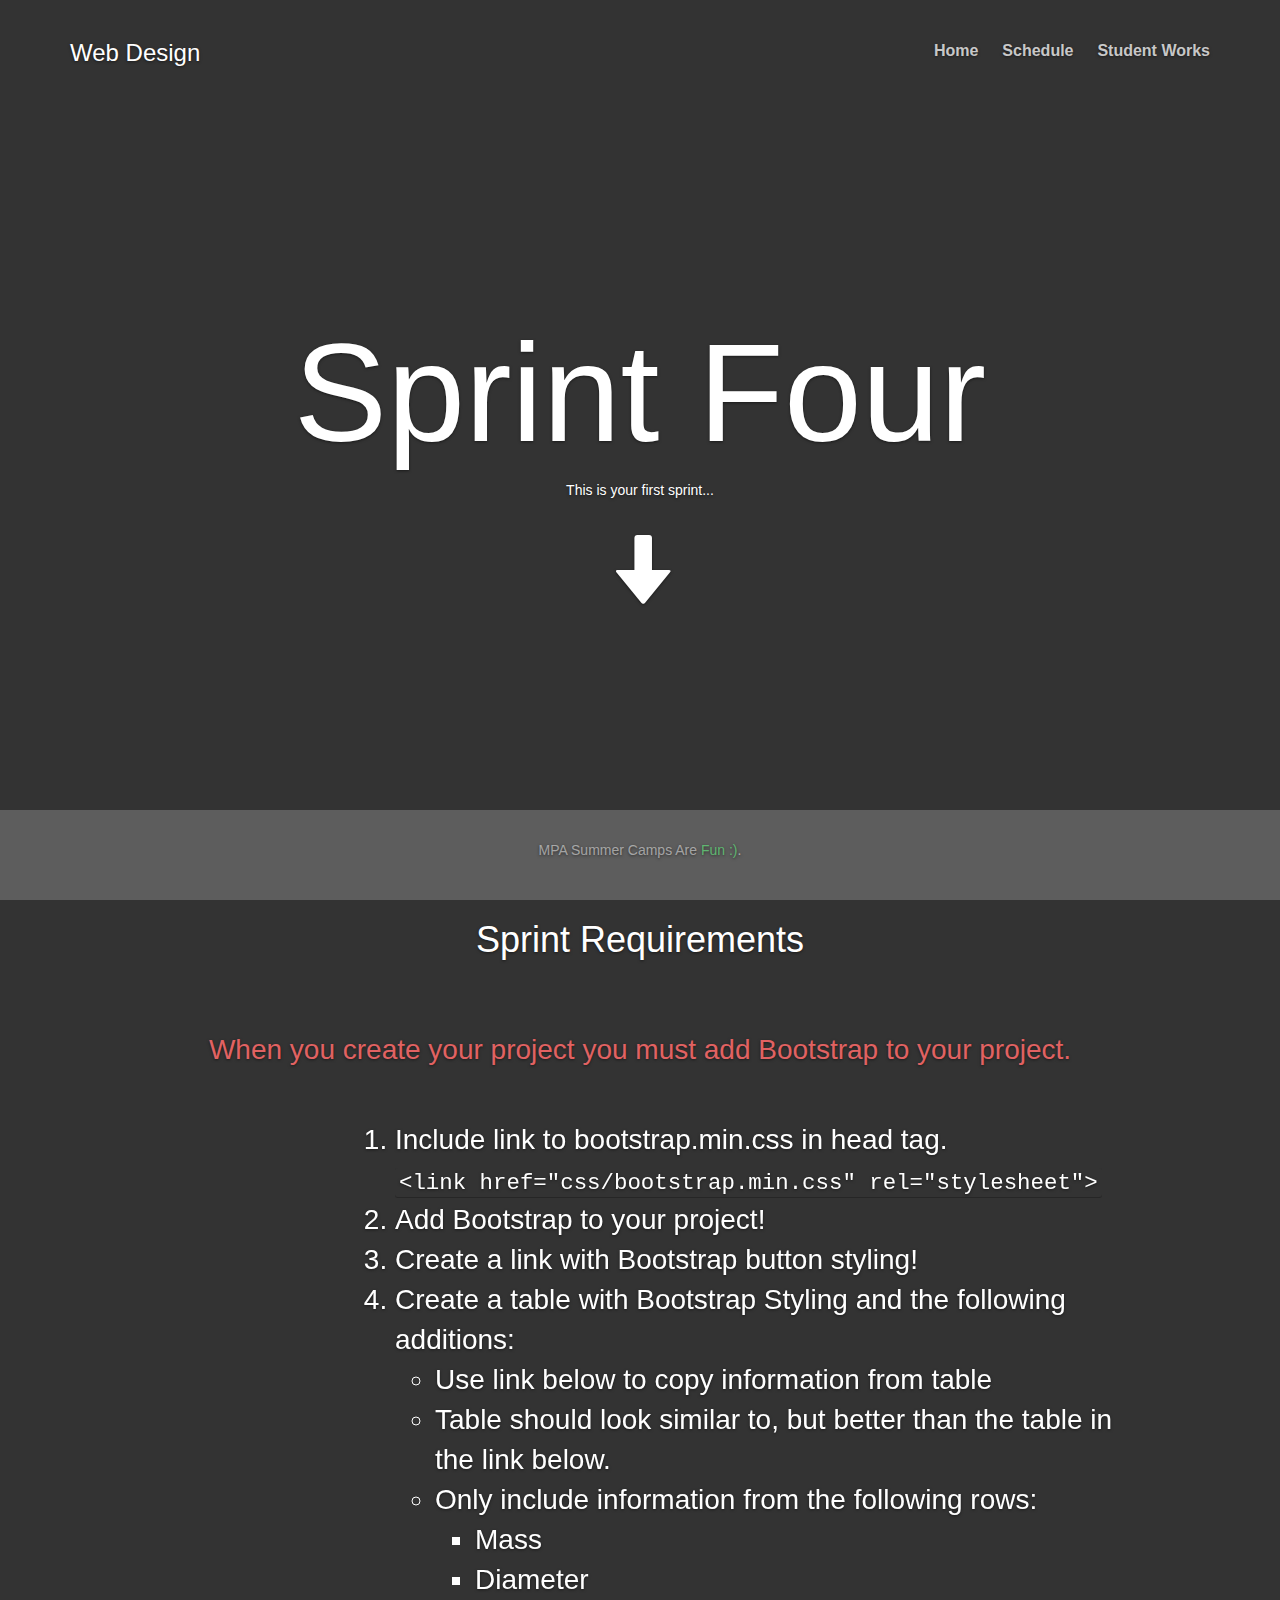
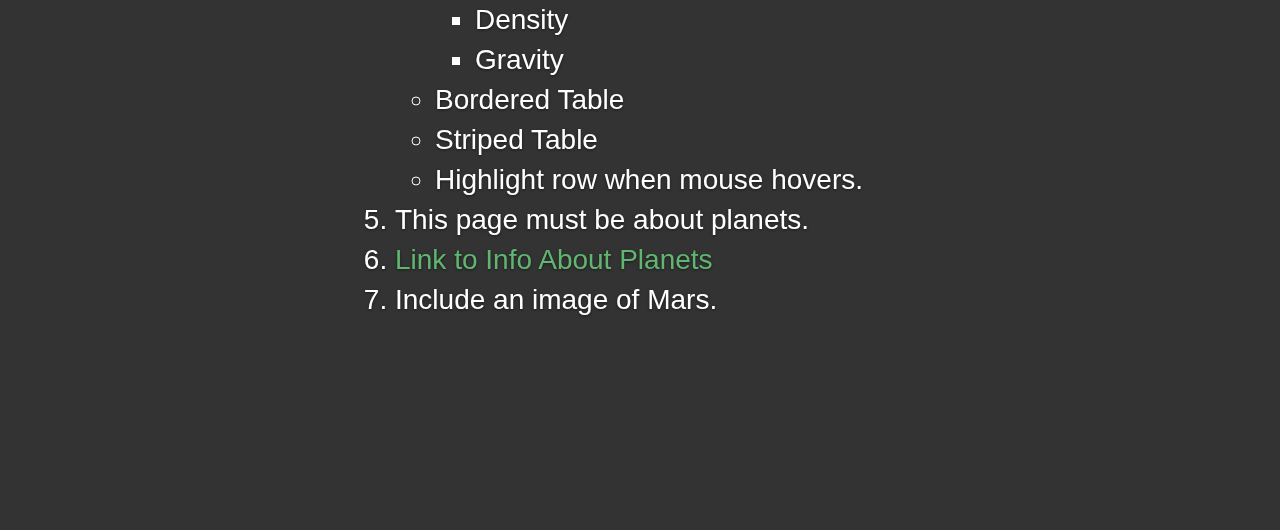
<file: websprints/websprint4.html>
<!DOCTYPE html PUBLIC "-//W3C//DTD XHTML 1.0 Transitional//EN" "http://www.w3.org/TR/xhtml1/DTD/xhtml1-transitional.dtd">
<html xmlns="http://www.w3.org/1999/xhtml">
  <head>
    <meta http-equiv="Content-Type" content="text/html; charset=UTF-8" />
    <title>MPA's Web Design Class</title>
    <!-- Bootstrap -->
    <link href="../css/bootstrap.min.css" rel="stylesheet">
    <link href="../css/cover.css" rel="stylesheet">
  </head>
  <body>
    <div class="site-wrapper">
      <div class="site-wrapper-inner">
        <div class="cover-container">
          <div class="masthead">
            <div class="inner">
              <div class="container">
                <h3 class="masthead-brand">Web Design</h3>
                <nav>
                  <ul class="nav masthead-nav">
                    <li><a href="../index.html">Home</a></li>
                    <li><a href="../schedule.html">Schedule</a></li>
                    <li><a href="#">Student Works</a></li>
                  </ul>
                </nav>
              </div>
            </div>
          </div>

          <div class="inner cover">
            <h1 class='text-center sprint-header'>Sprint Four</h1>
            <p>This is your first sprint...</p>
            <i style='margin-top:25px;font-size:5em;' class='glyphicon glyphicon-arrow-down'></i>
          </div>
        </div>
      </div>
    </div>

    <div class='container sprint-requirements' style='padding:0 0 200px 0;'>
      <div class='row'>
        <div class='text-center'>
          <h1>Sprint Requirements</h1>
        </div>
      </div>
      <div class='row'>
        <p class='text-center thursday'>
          When you create your project you must add Bootstrap to your project.
        </p>
      </div>
      <div class='row'>
        <div class='col-lg-8 col-md-8 col-sm-8 col-xs-8 col-lg-offset-3 col-md-offset-3 col-sm-offset-2 col-xs-offset-2'>
          <ol>
            <li>
              Include link to bootstrap.min.css in head tag.<br>
              <kbd style='font-size:.8em;'>
                &lt;link href="css/bootstrap.min.css" rel="stylesheet"&gt;
              </kbd>
            </li>
            <li>
              Add Bootstrap to your project!
            </li>
            <li>
              Create a link with Bootstrap button styling!
            </li>
            <li>
              Create a table with Bootstrap Styling and the following additions:
              <ul>
                <li>
                  Use link below to copy information from table
                </li>
                <li>Table should look similar to, but better than the table in the link below.</li>
                <li>
                  Only include information from the following rows:
                  <ul>
                    <li>Mass</li>
                    <li>Diameter</li>
                    <li>Density</li>
                    <li>Gravity</li>
                  </ul>
                </li>
                </li>
                <li>Bordered Table</li>
                <li>Striped Table</li>
                <li>Highlight row when mouse hovers.</li>
              </ul>
            </li>
            <li>This page must be about planets.</li>
            <li><a href="http://nssdc.gsfc.nasa.gov/planetary/factsheet/" target="_blank">Link to Info About Planets</a></li>
            <li>Include an image of Mars.</li
          </ol>
        </div>
      </div>
    </div>

    <div class="mastfoot">
      <div class="inner">
        <p>MPA Summer Camps Are <a href="http://summercamps.mathplusacademy.com">Fun :)</a>.</p>
      </div>
    </div>

    <!-- jQuery (necessary for Bootstrap's JavaScript plugins) -->
    <script src="https://ajax.googleapis.com/ajax/libs/jquery/1.11.2/jquery.min.js"></script>
    <!-- Include all compiled plugins (below), or include individual files as needed -->
    <script src="../js/bootstrap.min.js"></script>
  </body>
</html>
</file>
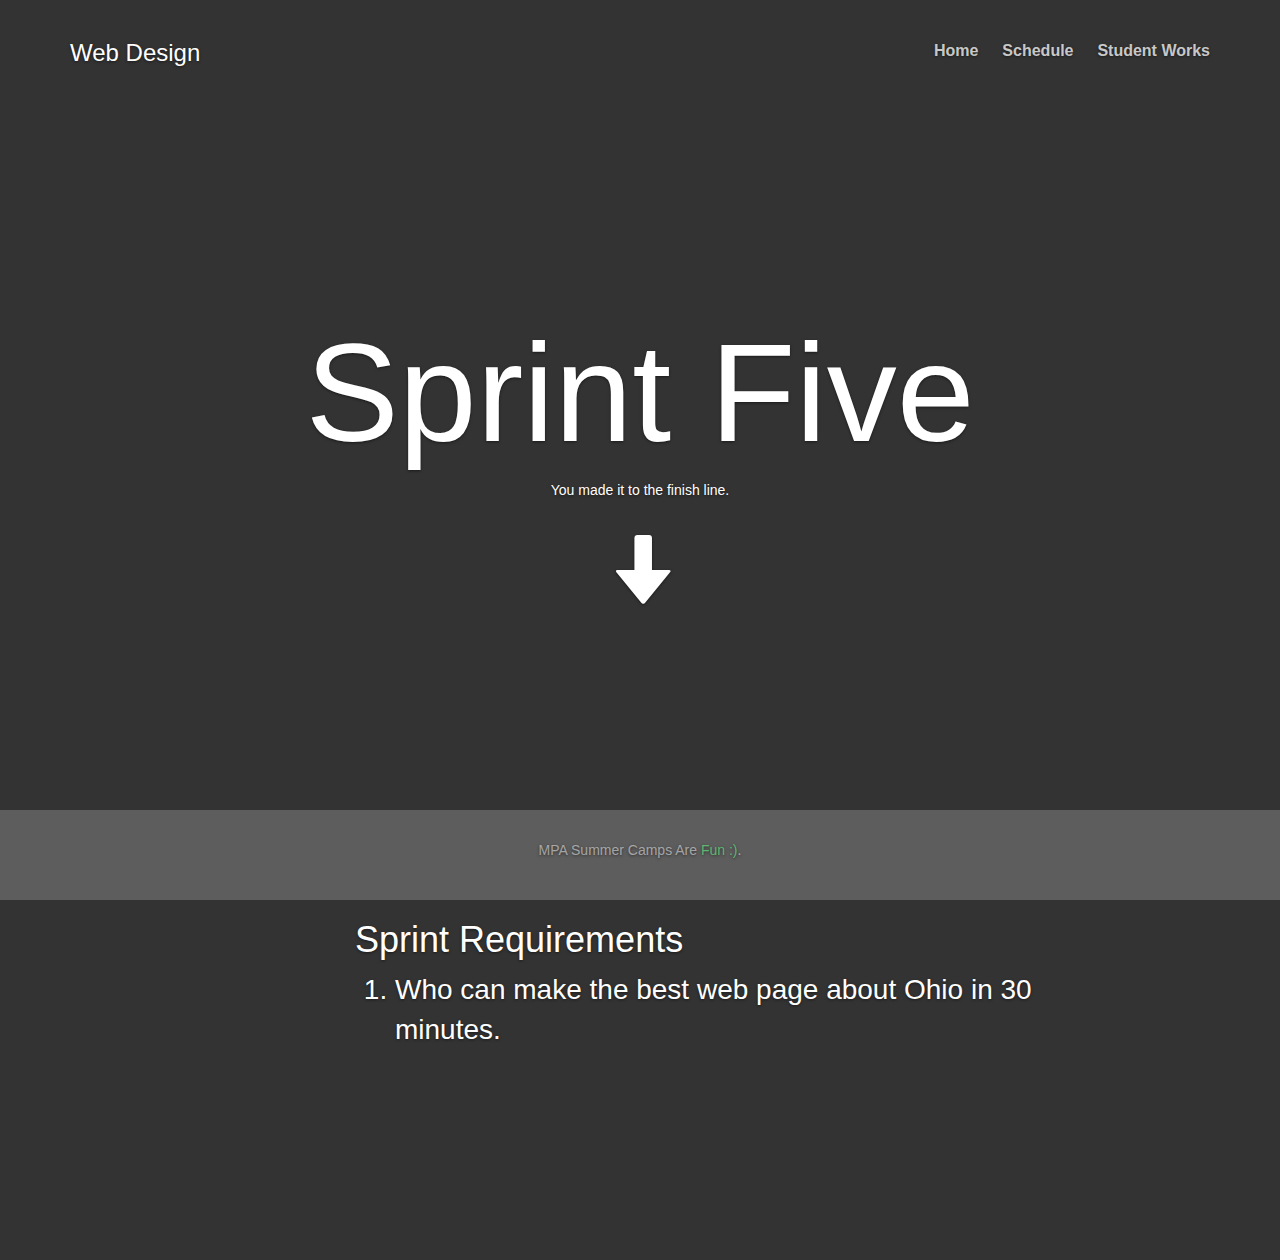
<file: websprints/websprint5.html>
<!DOCTYPE html PUBLIC "-//W3C//DTD XHTML 1.0 Transitional//EN" "http://www.w3.org/TR/xhtml1/DTD/xhtml1-transitional.dtd">
<html xmlns="http://www.w3.org/1999/xhtml">
  <head>
    <meta http-equiv="Content-Type" content="text/html; charset=UTF-8" />
    <title>MPA's Web Design Class</title>
    <!-- Bootstrap -->
    <link href="../css/bootstrap.min.css" rel="stylesheet">
    <link href="../css/cover.css" rel="stylesheet">
  </head>
  <body>
    <div class="site-wrapper">
      <div class="site-wrapper-inner">
        <div class="cover-container">
          <div class="masthead">
            <div class="inner">
              <div class="container">
                <h3 class="masthead-brand">Web Design</h3>
                <nav>
                  <ul class="nav masthead-nav">
                    <li><a href="../index.html">Home</a></li>
                    <li><a href="../schedule.html">Schedule</a></li>
                    <li><a href="#">Student Works</a></li>
                  </ul>
                </nav>
              </div>
            </div>
          </div>

          <div class="inner cover">
            <h1 class='text-center sprint-header'>Sprint Five</h1>
            <p>You made it to the finish line.</p>
            <i style='margin-top:25px;font-size:5em;' class='glyphicon glyphicon-arrow-down'></i>
          </div>
        </div>
      </div>
    </div>

    <div class='container' style='padding:0 0 200px 0;'>
      <div class='row'>
        <div class='sprint-requirements col-lg-8 col-md-8 col-sm-8 col-xs-8 col-lg-offset-3 col-md-offset-3 col-sm-offset-2 col-xs-offset-2'>
          <h1>Sprint Requirements</h1>
          <ol>
            <li>Who can make the best web page about Ohio in 30 minutes.</li>
          </ol>
        </div>
      </div>
    </div>

    <div class="mastfoot">
      <div class="inner">
        <p>MPA Summer Camps Are <a href="http://summercamps.mathplusacademy.com">Fun :)</a>.</p>
      </div>
    </div>

    <!-- jQuery (necessary for Bootstrap's JavaScript plugins) -->
    <script src="https://ajax.googleapis.com/ajax/libs/jquery/1.11.2/jquery.min.js"></script>
    <!-- Include all compiled plugins (below), or include individual files as needed -->
    <script src="../js/bootstrap.min.js"></script>
  </body>
</html>
</file>
<file: css/cover.css>
/*
 * Globals
 #d9955d
 #5fdccb
 #619ddf
 #e16262
 #d363e4
 */

/* Links */
a,
a:focus,
a:hover {
  color: #60b671;
}

/* Custom default button */
.btn-default,
.btn-default:hover,
.btn-default:focus {
  color: #333;
  text-shadow: none; /* Prevent inheritence from `body` */
  background-color: #fff;
  border: 1px solid #fff;
}


/*
 * Base structure
 */

html,
body {
  height: 100%;
  background-color: #333;
}
body {
  color: #fff;
  text-shadow: 0 1px 3px rgba(0,0,0,.5);
}

/* Extra markup and styles for table-esque vertical and horizontal centering */
.site-wrapper {
  display: table;
  width: 100%;
  height: 100%; /* For at least Firefox */
  min-height: 100%;
}
.site-wrapper-inner {
  display: table-cell;
  vertical-align: top;
}
.cover-container {
  margin-right: auto;
  margin-left: auto;
  text-align: center;
}

/* Padding for spacing */
.inner {
  padding: 30px;
}


/*
 * Header
 */
.masthead-brand {
  margin-top: 10px;
  margin-bottom: 10px;
}

.masthead-nav > li {
  display: inline-block;
}
.masthead-nav > li + li {
  margin-left: 20px;
}
.masthead-nav > li > a {
  padding-right: 0;
  padding-left: 0;
  font-size: 16px;
  font-weight: bold;
  color: #fff; /* IE8 proofing */
  color: rgba(255,255,255,.75);
  border-bottom: 2px solid transparent;
}
.masthead-nav > li > a:hover,
.masthead-nav > li > a:focus {
  background-color: transparent;
  border-bottom-color: #a9a9a9;
  border-bottom-color: rgba(255,255,255,.25);
}
.masthead-nav > .active > a,
.masthead-nav > .active > a:hover,
.masthead-nav > .active > a:focus {
  color: #fff;
  border-bottom-color: #fff;
}

@media (min-width: 768px) {
  .masthead-brand {
    float: left;
  }
  .masthead-nav {
    float: right;
  }
}


/*
 * Cover
 */

.cover {
  padding: 0 20px;
}
.cover .btn-lg {
  padding: 10px 20px;
  font-weight: bold;
}


/*
 * Footer
 */

.mastfoot {
  color: #999; /* IE8 proofing */
  color: rgba(255,255,255,.5);
}


/*
 * Affix and center
 */

@media (min-width: 768px) {
  /* Pull out the header and footer */
  .masthead {
    background-color: #333;
    position: fixed;
    text-align: center;
    width:100%;
    top: 0;
  }
  .mastfoot {
    background: #5d5d5d;
    position: fixed;
    width:100%;
    text-align: center;
    bottom: 0;
  }
  /* Start the vertical centering */
  .site-wrapper-inner {
    vertical-align: middle;
  }
  /* Handle the widths */
  .masthead,
  .mastfoot,
  .cover-container {
    width: 100%; /* Must be percentage or pixels for horizontal alignment */
  }
}

@media (min-width: 992px) {
  .masthead{
    width: 100%;
    background-color: #333;
  }
  .cover-container {
    width: 100%;
  }
}

/*
 *Styling for tables
 */

.table-hover>tbody>tr:hover {
  background-color: #f5f5f5;
  color: #343434
}

.schedule-header{
  font-size: 6em;
}

.monday{
  color:#d9955d;
  margin: 60px 0 50px 0;
}

.tuesday{
  color:#5fdccb;
  margin: 60px 0 50px 0;
}

.wednesday{
  color:#619ddf;
  margin: 60px 0 50px 0;
}

.thursday{
  color:#e16262;
  margin: 60px 0 50px 0;
}

.friday{
  color:#d363e4;
  margin: 60px 0 50px 0;
}

.schedule{
  padding-top: 60px;
  padding-bottom: 160px;
}

table tr td{
  vertical-align: middle;
}

/*
 *Custom button coloring
 */

.btn-wavy{
  color: #fff;
  background: #7ccba6;
}

/*
 * Web Sprint Styling
 */

.sprint-header{
  font-size: 10em;
}

.sprint-requirements{
  font-size: 2em;
}
</file>
